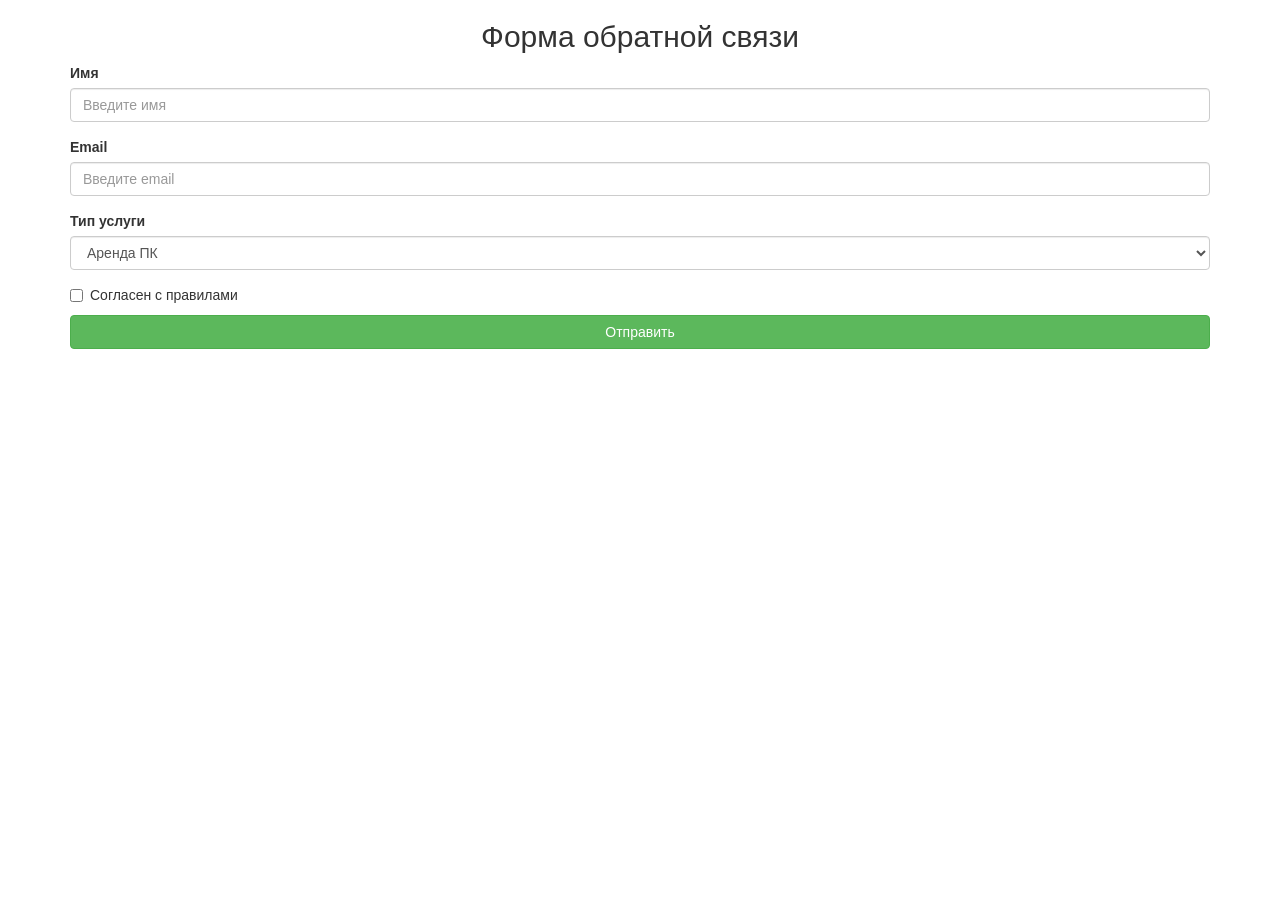
<file: 10/form.html>
<!DOCTYPE html>
<html lang="ru">
<head>
<meta charset="UTF-8">
<meta name="viewport" content="width=device-width, initial-scale=1.0">
<title>Обратная связь</title>

<link rel="stylesheet" href="css/bootstrap.min.css">

</head>

<body>

<div class="container">

<h2 class="text-center">Форма обратной связи</h2>

<form>

<div class="form-group">
<label>Имя</label>
<input type="text" class="form-control" placeholder="Введите имя">
</div>

<div class="form-group">
<label>Email</label>
<input type="email" class="form-control" placeholder="Введите email">
</div>

<div class="form-group">
<label>Тип услуги</label>
<select class="form-control">
<option>Аренда ПК</option>
<option>VIP зона</option>
<option>Турнир</option>
</select>
</div>

<div class="checkbox">
<label>
<input type="checkbox"> Согласен с правилами
</label>
</div>

<button type="submit" class="btn btn-success btn-block">
Отправить
</button>

</form>

</div>

<link rel="stylesheet" href="css/bootstrap.min.css">
<link rel="stylesheet" href="js/bootstrap.min.js">

</body>
</html>
</file>
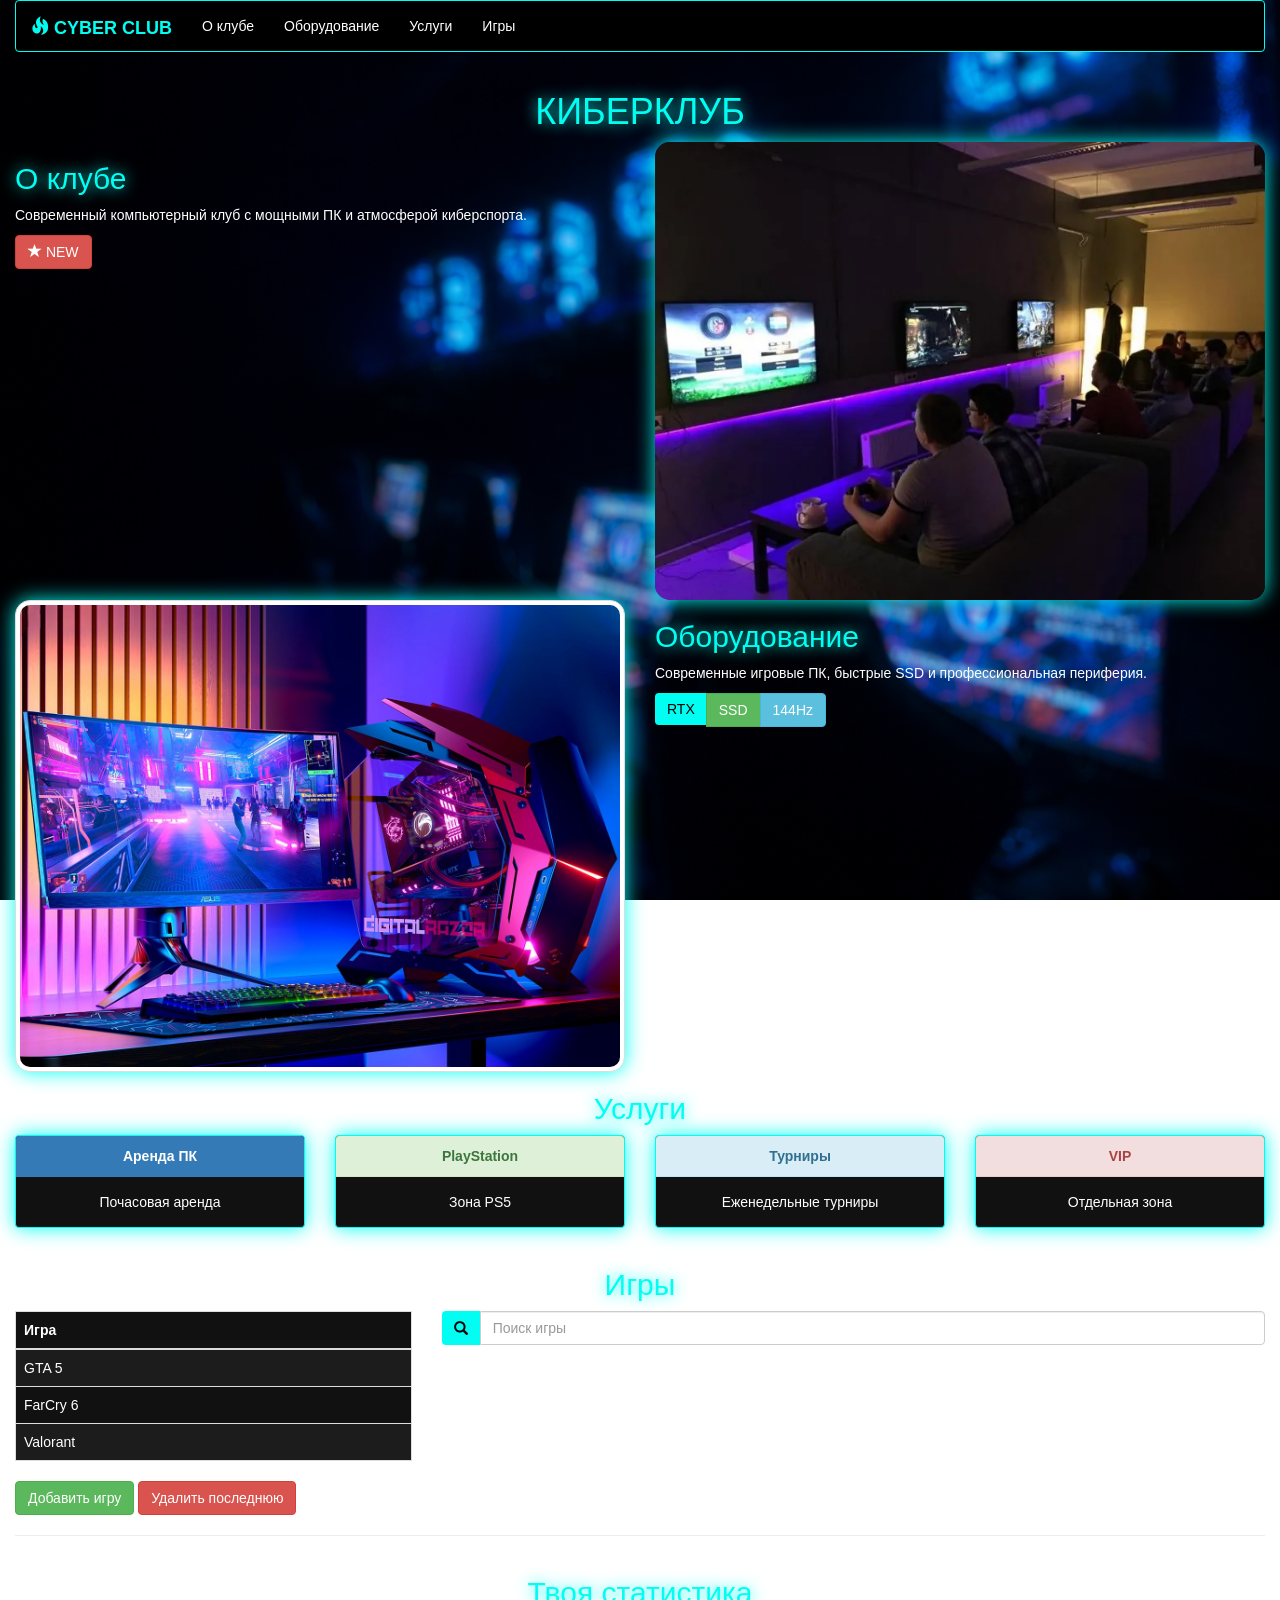
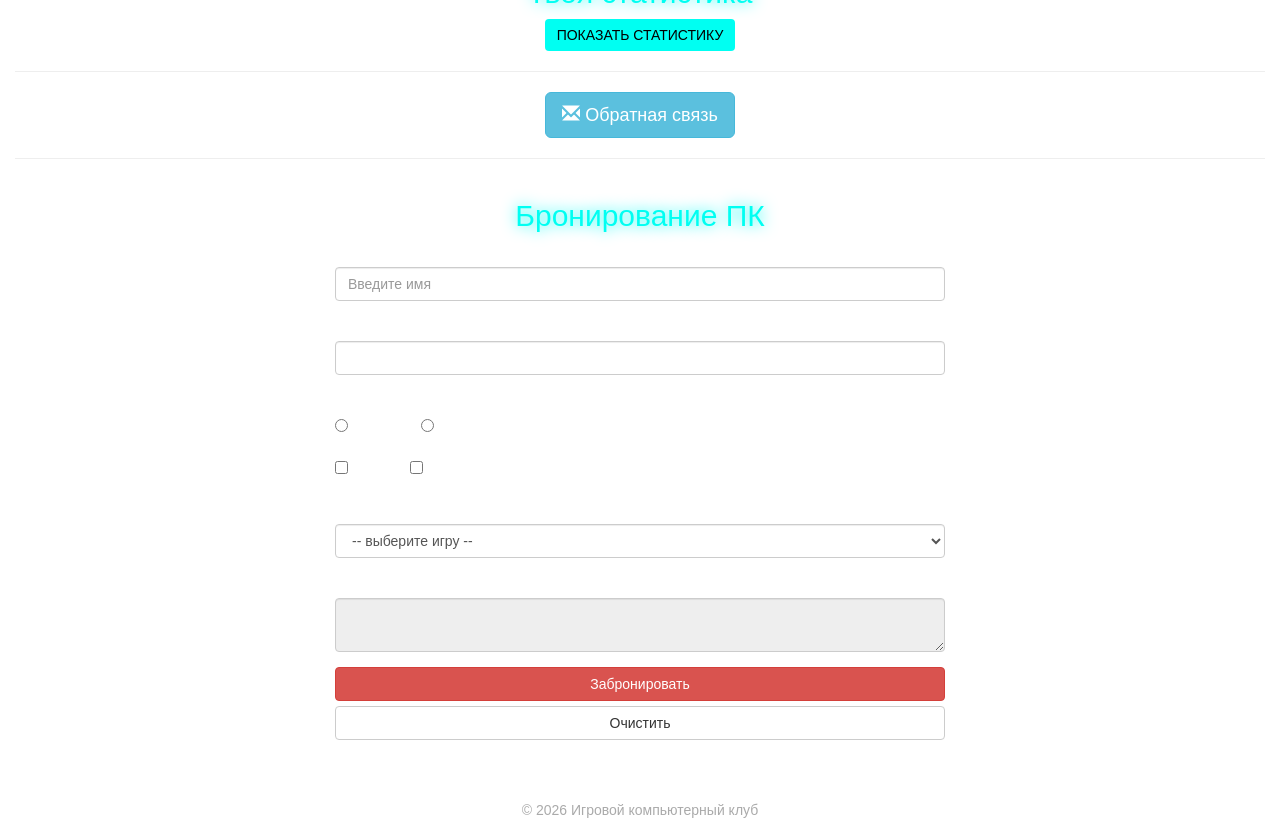
<file: 10/index10.html>
<!DOCTYPE html>
<html lang="ru">
<head>
<meta charset="UTF-8">
<title>Киберклуб</title>

<meta name="viewport" content="width=device-width, initial-scale=1.0">

<link rel="stylesheet" href="css/bootstrap.min.css">
<link rel="stylesheet" href="css/css4.css">
</head>

<body>

<div class="container-fluid">

    <!-- Навигация -->
    <nav class="navbar navbar-inverse">
        <div class="container-fluid">

            <div class="navbar-header">
                <a class="navbar-brand" href="#">
                    <span class="glyphicon glyphicon-fire"></span>
                    CYBER CLUB
                </a>
            </div>

            <ul class="nav navbar-nav">
                <li><a href="#about">О клубе</a></li>
                <li><a href="#equipment">Оборудование</a></li>
                <li><a href="#services">Услуги</a></li>
                <li><a href="#games">Игры</a></li>
            </ul>

        </div>
    </nav>

    <!-- О клубе -->
    <div class="row">
        <div class="col-xs-12 text-center">
            <h1>КИБЕРКЛУБ</h1>
        </div>
    </div>

    <div class="row" id="about">
        <div class="col-md-6 col-sm-12">
            <h2>О клубе</h2>
            <p>Современный компьютерный клуб с мощными ПК и атмосферой киберспорта.</p>

            <button class="btn btn-danger">
                <span class="glyphicon glyphicon-star"></span>
                NEW
            </button>
        </div>

        <div class="col-md-6 col-sm-12">
            <img src="images/club.webp" class="img-responsive img-rounded">
        </div>
    </div>

    <!-- Оборудование -->
    <div class="row" id="equipment">
        <div class="col-md-6">
            <img src="images/pc.jpg" class="img-responsive img-thumbnail">
        </div>

        <div class="col-md-6">
            <h2>Оборудование</h2>
            <p>Современные игровые ПК, быстрые SSD и профессиональная периферия.</p>

            <div class="btn-group">
                <button class="btn btn-primary">RTX</button>
                <button class="btn btn-success">SSD</button>
                <button class="btn btn-info">144Hz</button>
            </div>
        </div>
    </div>

    <!-- Услуги -->
    <div class="row text-center" id="services">
        <h2>Услуги</h2>

        <div class="col-md-3 col-sm-6">
            <div class="panel panel-primary">
                <div class="panel-heading">Аренда ПК</div>
                <div class="panel-body">Почасовая аренда</div>
            </div>
        </div>

        <div class="col-md-3 col-sm-6">
            <div class="panel panel-success">
                <div class="panel-heading">PlayStation</div>
                <div class="panel-body">Зона PS5</div>
            </div>
        </div>

        <div class="col-md-3 col-sm-6">
            <div class="panel panel-info">
                <div class="panel-heading">Турниры</div>
                <div class="panel-body">Еженедельные турниры</div>
            </div>
        </div>

        <div class="col-md-3 col-sm-6">
            <div class="panel panel-danger">
                <div class="panel-heading">VIP</div>
                <div class="panel-body">Отдельная зона</div>
            </div>
        </div>
    </div>

    <!-- Игры -->
    <div class="row" id="games">

    <div class="col-xs-12">
    <h2 class="text-center">Игры</h2>
    </div>

    <!-- ЛЕВАЯ ЧАСТЬ (таблица) -->
    <div class="col-sm-4">

    <table class="table table-striped table-bordered">
    <thead>
    <tr><th>Игра</th></tr>
    </thead>

    <tbody id="gamesBody">
    <tr><td>GTA 5</td></tr>
    <tr><td>FarCry 6</td></tr>
    <tr><td>Valorant</td></tr>
    </tbody>
    </table>

    <button id="addGameBtn" class="btn btn-success">
    Добавить игру
    </button>

    <button id="removeGameBtn" class="btn btn-danger">
    Удалить последнюю
    </button>

    </div>


    <!-- ПРАВАЯ ЧАСТЬ (поиск) -->
    <div class="col-sm-8">

    <div class="input-group">
    <span class="input-group-addon">
    <span class="glyphicon glyphicon-search"></span>
    </span>

    <input type="text" class="form-control" placeholder="Поиск игры">

    </div>

    </div>

    </div>

    <hr>
<div class="row" id="stats">

<div class="col-xs-12 text-center">
<h2>Твоя статистика</h2>

<p id="result"></p>
<!--<button class="btn btn-warning btn-lg" onclick="calculateStats()">-->
<!--Показать статистику-->
<!--</button>-->
<button id="statsBtn" class="btn btn-primary" onclick="calculateStats()">
    ПОКАЗАТЬ СТАТИСТИКУ
</button>

</div>

</div>

    <hr>

    <div class="row">
    <div class="col-xs-12 text-center">
        <a href="form.html" class="btn btn-info btn-lg">
            <span class="glyphicon glyphicon-envelope"></span>
            Обратная связь
        </a>
    </div>
</div>

    <hr>

<div class="row">
<div class="col-md-6 col-md-offset-3">

<h2 class="text-center">Бронирование ПК</h2>

<form name="bookingForm" id="bookingForm">

<!-- Имя -->
<div class="form-group">
<label>Имя</label>
<input type="text" name="username" class="form-control" placeholder="Введите имя">
</div>

<!-- Пароль -->
<div class="form-group">
<label>Пароль</label>
<input type="password" name="password" class="form-control">
</div>

<!-- Тип места -->
<div class="form-group">
<label>Тип места</label><br>

<label>
<input type="radio" name="seat" value="standard"> Стандарт
</label>

<label>
<input type="radio" name="seat" value="vip"> VIP
</label>

</div>

<!-- Доп услуги -->
<div class="form-group">

<label>
<input type="checkbox" name="snacks"> Закуски
</label>

<label>
<input type="checkbox" name="drink"> Напиток
</label>

</div>

<!-- Игра -->
<div class="form-group">

<label>Выберите игру</label>

<select name="game" class="form-control">

<option value="">-- выберите игру --</option>
<option value="gta">GTA 5</option>
<option value="valorant">Valorant</option>
<option value="farcry">FarCry 6</option>

</select>

</div>

<!-- Комментарий -->
<div class="form-group">
<label>Комментарий</label>

<textarea name="comment" class="form-control"></textarea>

</div>

<button type="submit" id="submitBtn" class="btn btn-danger btn-block">
Забронировать
</button>

<button type="reset" class="btn btn-default btn-block">
Очистить
</button>

</form>

</div>
</div>

    <footer class="text-center">
        © 2026 Игровой компьютерный клуб
    </footer>

</div>

<script src="https://ajax.googleapis.com/ajax/libs/jquery/1.11.3/jquery.min.js"></script>
<script src="js/bootstrap.min.js"></script>
<!--Скрипт выполнится после загрузки HTML.-->
<script src="js/script.js" defer></script>

</body>
</html>
</file>
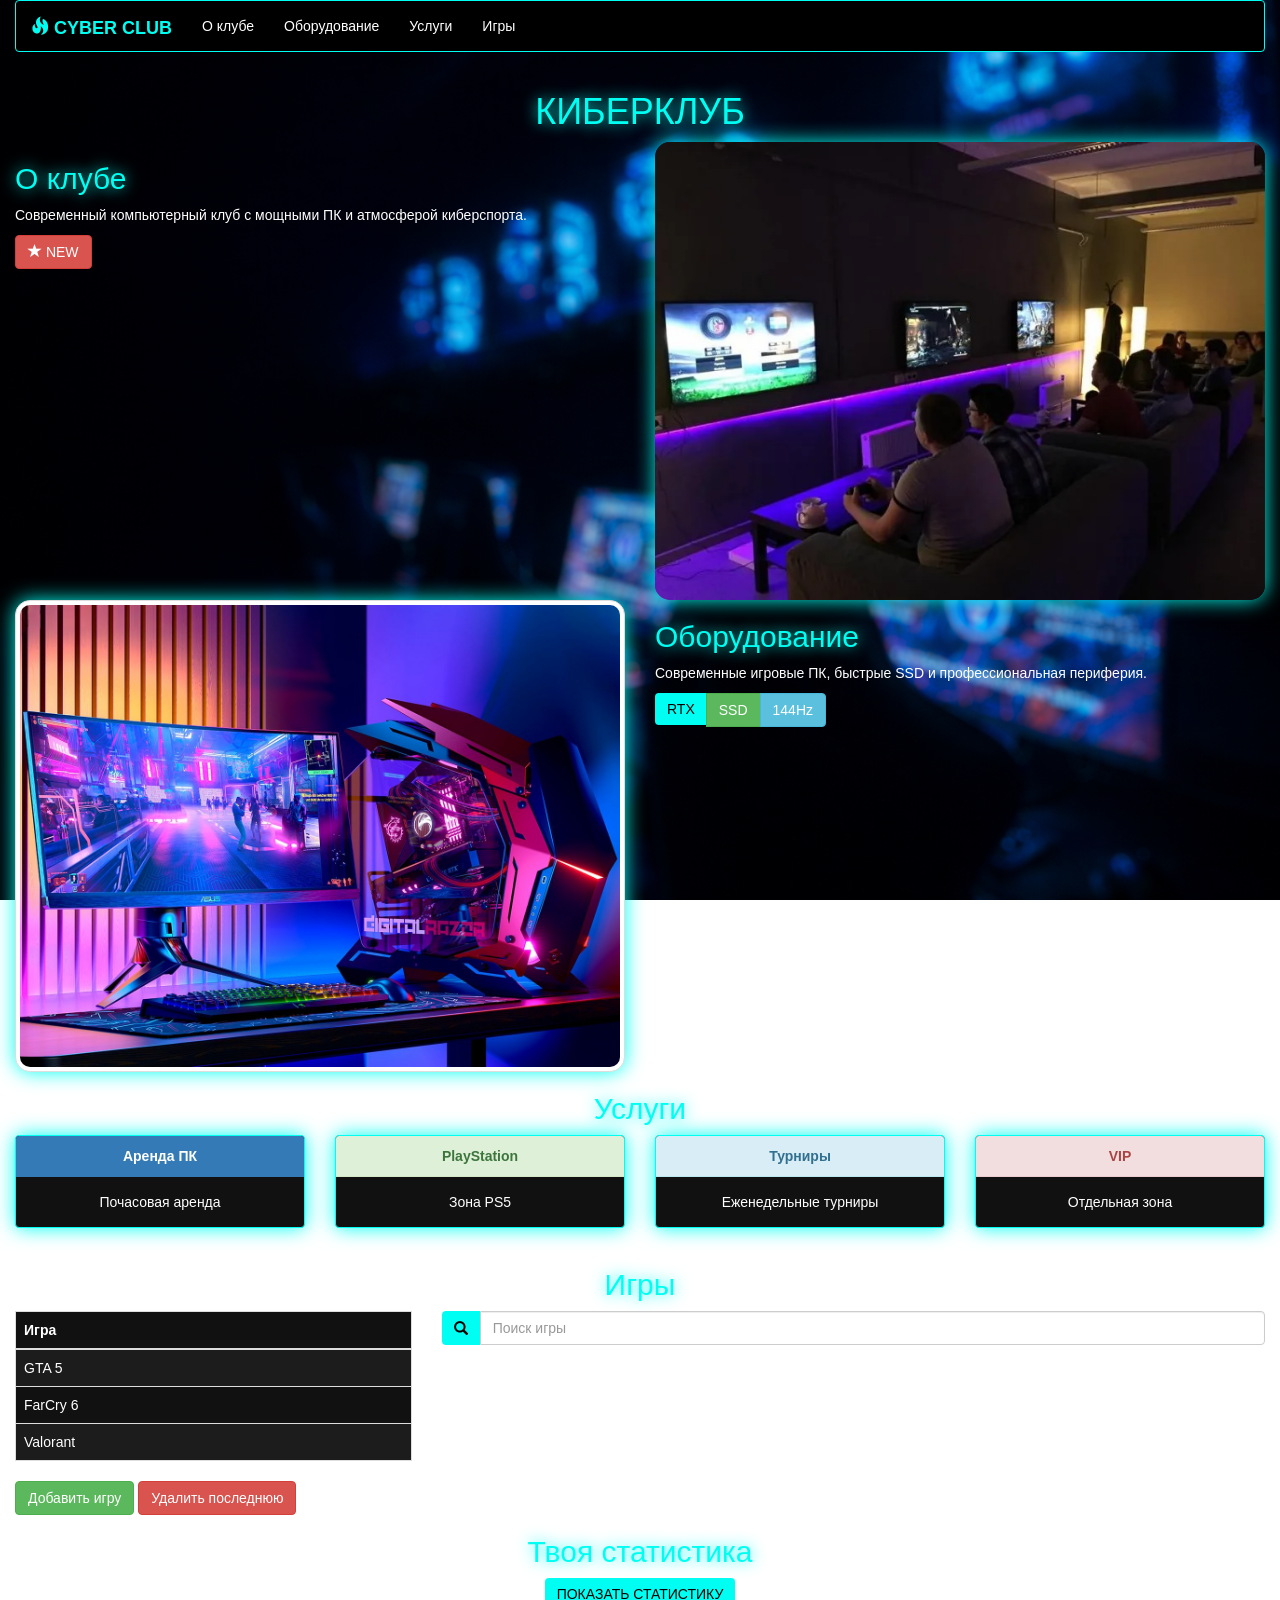
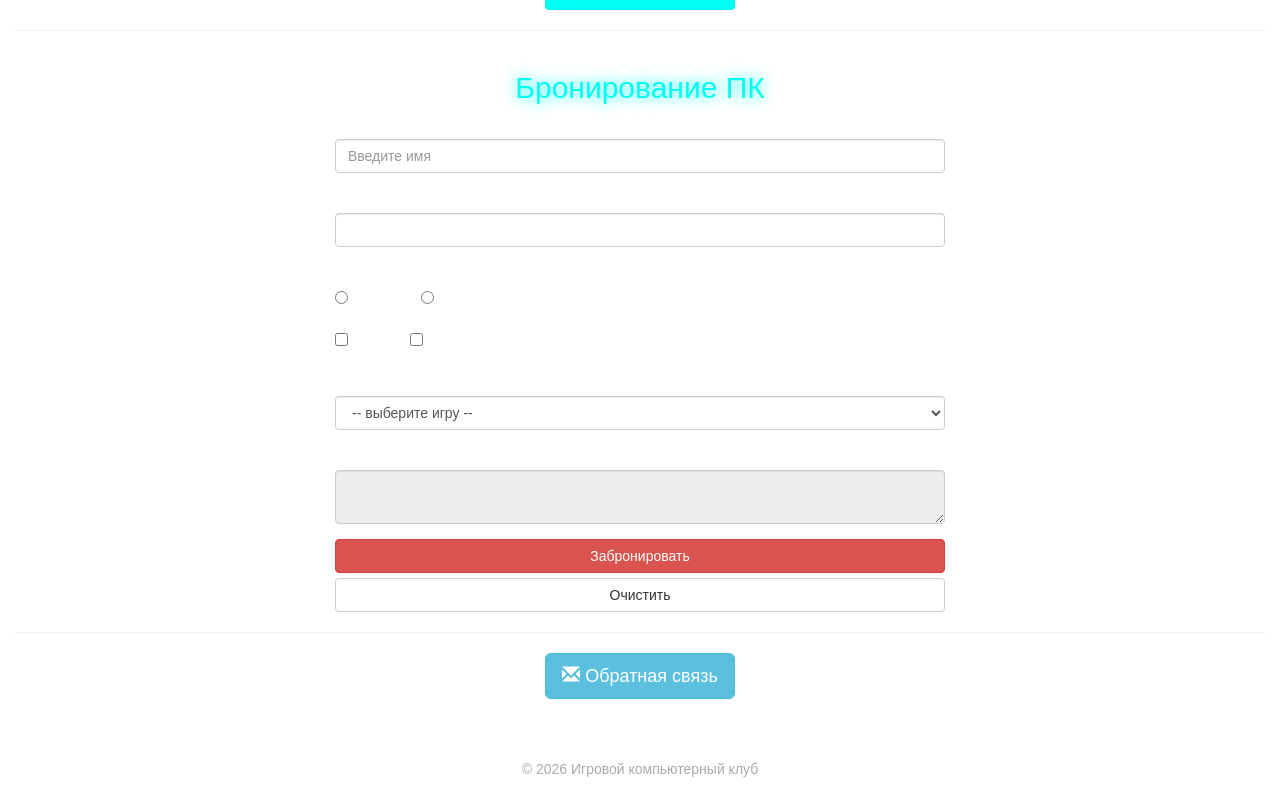
<file: 11/index11.html>
<!DOCTYPE html>
<html lang="ru">
<head>
<meta charset="UTF-8">
<title>Киберклуб</title>

<meta name="viewport" content="width=device-width, initial-scale=1.0">

<link rel="stylesheet" href="css/bootstrap.min.css">
<link rel="stylesheet" href="css/css4.css">
</head>

<body>

<div class="container-fluid">

    <!-- Навигация -->
    <nav class="navbar navbar-inverse">
        <div class="container-fluid">

            <div class="navbar-header">
                <a class="navbar-brand" href="#">
                    <span class="glyphicon glyphicon-fire"></span>
                    CYBER CLUB
                </a>
            </div>

            <ul class="nav navbar-nav">
                <li><a href="#about">О клубе</a></li>
                <li><a href="#equipment">Оборудование</a></li>
                <li><a href="#services">Услуги</a></li>
                <li><a href="#games">Игры</a></li>
            </ul>

        </div>
    </nav>

    <!-- О клубе -->
    <div class="row">
        <div class="col-xs-12 text-center">
            <h1>КИБЕРКЛУБ</h1>
        </div>
    </div>

    <div class="row" id="about">
        <div class="col-md-6 col-sm-12">
            <h2>О клубе</h2>
            <p>Современный компьютерный клуб с мощными ПК и атмосферой киберспорта.</p>

            <button class="btn btn-danger">
                <span class="glyphicon glyphicon-star"></span>
                NEW
            </button>
        </div>

        <div class="col-md-6 col-sm-12">
            <img src="images/club.webp" class="img-responsive img-rounded">
        </div>
    </div>

    <!-- Оборудование -->
    <div class="row" id="equipment">
        <div class="col-md-6">
            <img src="images/pc.jpg" class="img-responsive img-thumbnail">
        </div>

        <div class="col-md-6">
            <h2>Оборудование</h2>
            <p>Современные игровые ПК, быстрые SSD и профессиональная периферия.</p>

            <div class="btn-group">
                <button class="btn btn-primary">RTX</button>
                <button class="btn btn-success">SSD</button>
                <button class="btn btn-info">144Hz</button>
            </div>
        </div>
    </div>

    <!-- Услуги -->
    <div class="row text-center" id="services">
        <h2>Услуги</h2>

        <div class="col-md-3 col-sm-6">
            <div class="panel panel-primary">
                <div class="panel-heading">Аренда ПК</div>
                <div class="panel-body">Почасовая аренда</div>
            </div>
        </div>

        <div class="col-md-3 col-sm-6">
            <div class="panel panel-success">
                <div class="panel-heading">PlayStation</div>
                <div class="panel-body">Зона PS5</div>
            </div>
        </div>

        <div class="col-md-3 col-sm-6">
            <div class="panel panel-info">
                <div class="panel-heading">Турниры</div>
                <div class="panel-body">Еженедельные турниры</div>
            </div>
        </div>

        <div class="col-md-3 col-sm-6">
            <div class="panel panel-danger">
                <div class="panel-heading">VIP</div>
                <div class="panel-body">Отдельная зона</div>
            </div>
        </div>
    </div>

    <!-- Игры -->
    <div class="row" id="games">

    <div class="col-xs-12">
    <h2 class="text-center">Игры</h2>
    </div>

    <!-- ЛЕВАЯ ЧАСТЬ (таблица) -->
    <div class="col-sm-4">

    <table class="table table-striped table-bordered">
    <thead>
    <tr><th>Игра</th></tr>
    </thead>

    <tbody id="gamesBody">
    <tr><td>GTA 5</td></tr>
    <tr><td>FarCry 6</td></tr>
    <tr><td>Valorant</td></tr>
    </tbody>
    </table>

    <button id="addGameBtn" class="btn btn-success">
    Добавить игру
    </button>

    <button id="removeGameBtn" class="btn btn-danger">
    Удалить последнюю
    </button>

    </div>


    <!-- ПРАВАЯ ЧАСТЬ (поиск) -->
    <div class="col-sm-8">

    <div class="input-group">
    <span class="input-group-addon">
    <span class="glyphicon glyphicon-search"></span>
    </span>

    <input type="text" class="form-control" placeholder="Поиск игры">

    </div>

    </div>

    </div>

<div class="row" id="stats">

<div class="col-xs-12 text-center">
<h2>Твоя статистика</h2>


<p></p>
<!--<button class="btn btn-warning btn-lg" onclick="calculateStats()">-->
<!--Показать статистику-->
<!--</button>-->
<button id="statsBtn" class="btn btn-primary" onclick="calculateStats()">
    ПОКАЗАТЬ СТАТИСТИКУ
</button>

</div>

</div>

    <hr>

<div class="row">
<div class="col-md-6 col-md-offset-3">

<h2 class="text-center">Бронирование ПК</h2>

<form name="bookingForm" id="bookingForm">

<!-- Имя -->
<div class="form-group">
<label>Имя</label>
<input type="text" name="username" class="form-control" placeholder="Введите имя">
</div>

<!-- Пароль -->
<div class="form-group">
<label>Пароль</label>
<input type="password" name="password" class="form-control">
</div>

<!-- Тип места -->
<div class="form-group">
<label>Тип места</label><br>

<label>
<input type="radio" name="seat" value="standard"> Стандарт
</label>

<label>
<input type="radio" name="seat" value="vip"> VIP
</label>

</div>

<!-- Доп услуги -->
<div class="form-group">

<label>
<input type="checkbox" name="snacks"> Закуски
</label>

<label>
<input type="checkbox" name="drink"> Напиток
</label>

</div>

<!-- Игра -->
<div class="form-group">

<label>Выберите игру</label>

<select name="game" class="form-control">

<option value="">-- выберите игру --</option>
<option value="gta">GTA 5</option>
<option value="valorant">Valorant</option>
<option value="farcry">FarCry 6</option>

</select>

</div>

<!-- Комментарий -->
<div class="form-group">
<label>Комментарий</label>

<textarea name="comment" class="form-control"></textarea>

</div>

<button type="submit" id="submitBtn" class="btn btn-danger btn-block">
Забронировать
</button>

<button type="reset" class="btn btn-default btn-block">
Очистить
</button>

</form>

</div>
</div>

        <hr>

    <div class="row">
    <div class="col-xs-12 text-center">
        <a href="form.html" class="btn btn-info btn-lg">
            <span class="glyphicon glyphicon-envelope"></span>
            Обратная связь
        </a>
    </div>
</div>



    <footer class="text-center">
        © 2026 Игровой компьютерный клуб
    </footer>

</div>

<script src="https://ajax.googleapis.com/ajax/libs/jquery/1.11.3/jquery.min.js"></script>
<script src="js/bootstrap.min.js"></script>
<!--Скрипт выполнится после загрузки HTML.-->
<script src="js/script.js" defer></script>

</body>
</html>
</file>
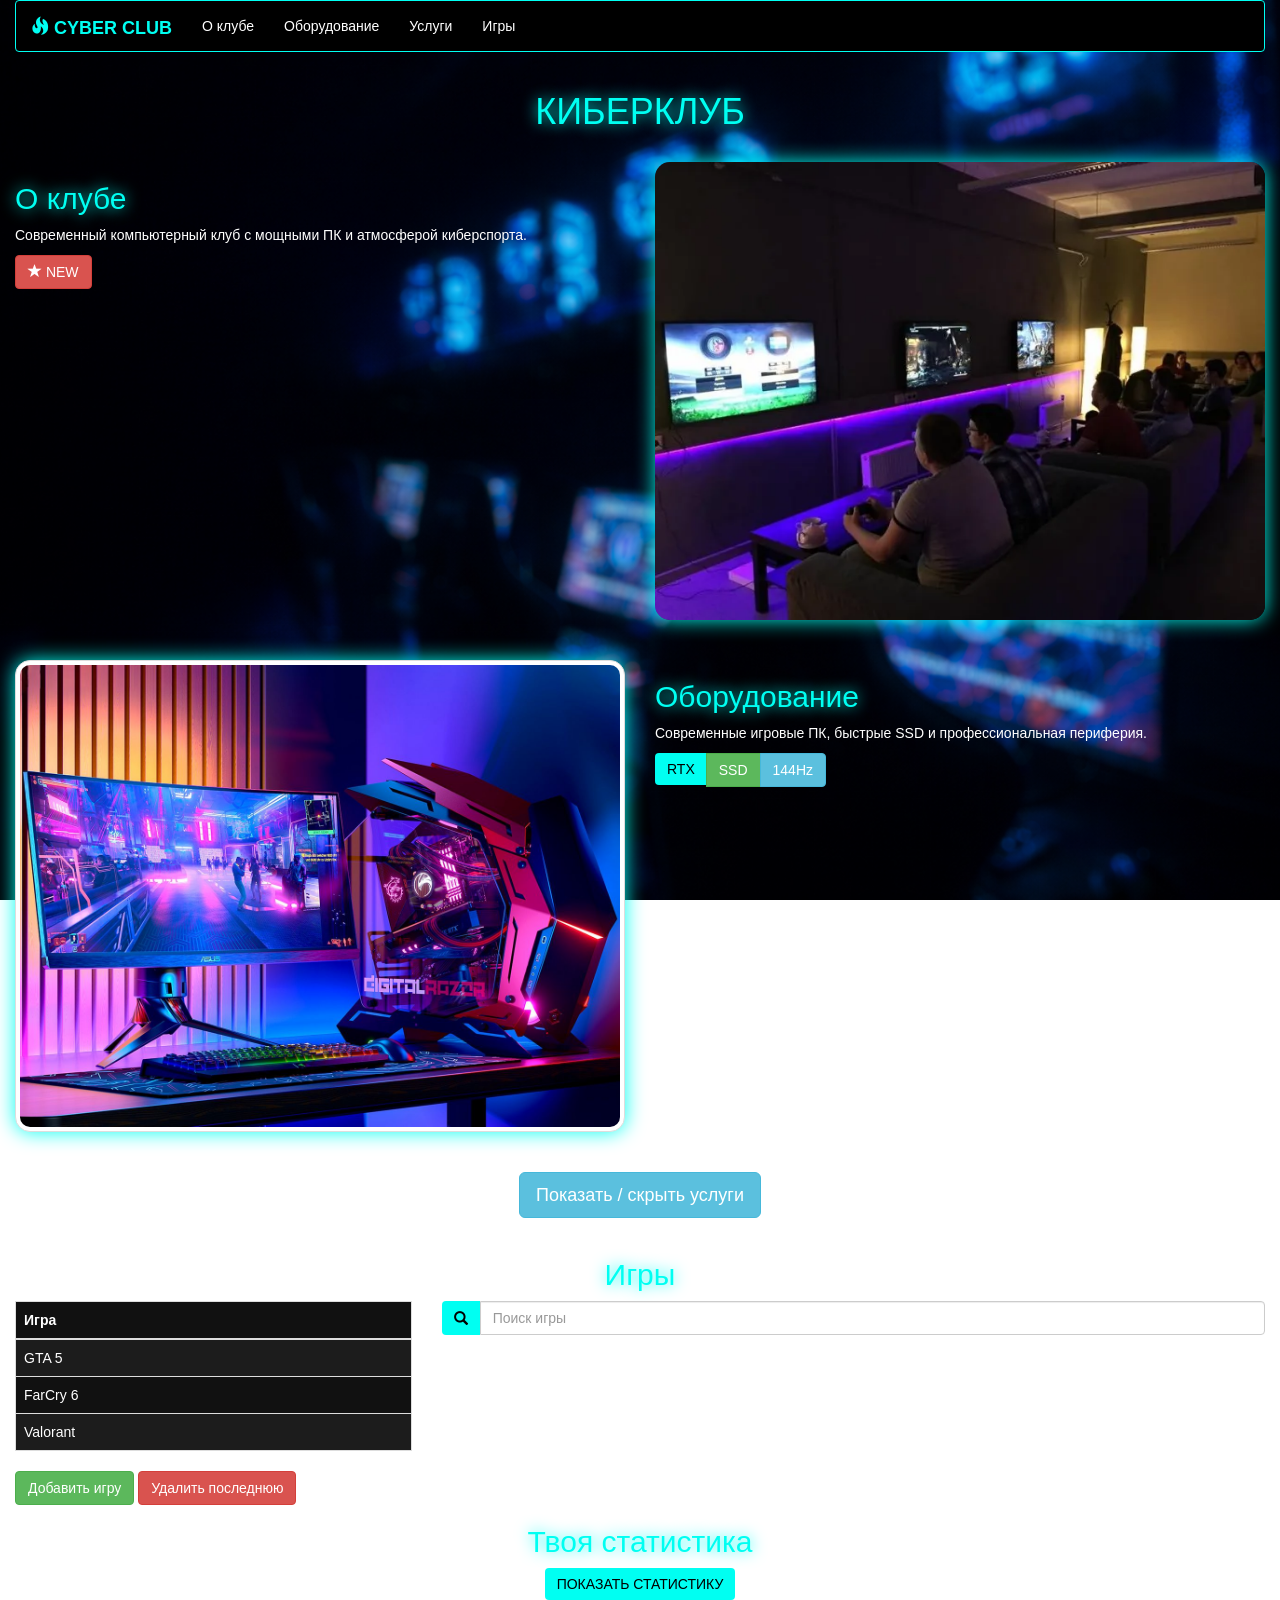
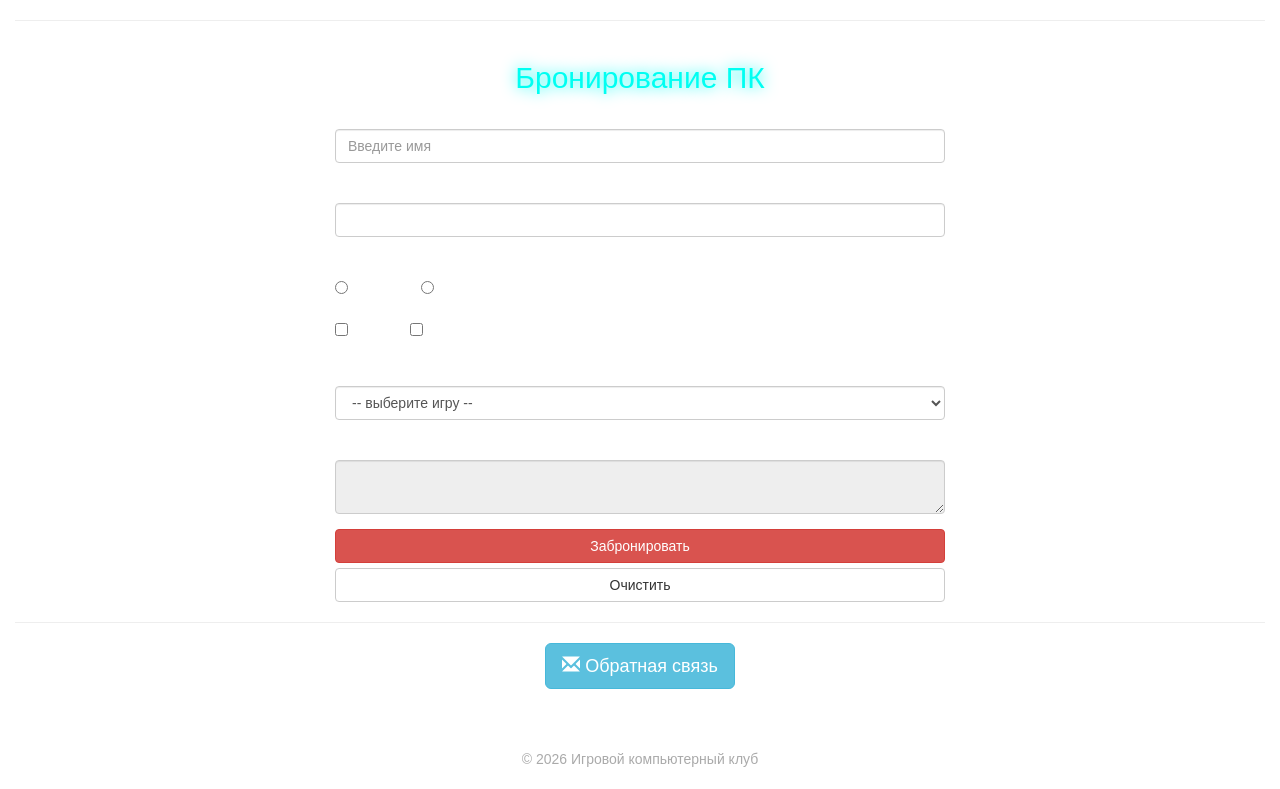
<file: 12/index12.html>
<!DOCTYPE html>
<html lang="ru">
<head>
<meta charset="UTF-8">

<title>Киберклуб</title>

<meta name="viewport" content="width=device-width, initial-scale=1.0">

<link rel="stylesheet" href="css/bootstrap.min.css">
<link rel="stylesheet" href="css/css4.css">
</head>

<body>

<div class="container-fluid">

    <!-- Навигация -->
    <nav class="navbar navbar-inverse">
        <div class="container-fluid">

            <div class="navbar-header">
                <a class="navbar-brand" href="#">
                    <span class="glyphicon glyphicon-fire"></span>
                    CYBER CLUB
                </a>
            </div>

            <ul class="nav navbar-nav">
                <li><a href="#about">О клубе</a></li>
                <li><a href="#equipment">Оборудование</a></li>
                <li><a href="#services">Услуги</a></li>
                <li><a href="#games">Игры</a></li>
            </ul>

        </div>
    </nav>

    <!-- О клубе -->
    <div class="row">
        <div class="col-xs-12 text-center">
            <h1>КИБЕРКЛУБ</h1>
            <br>
        </div>
    </div>

    <div class="row" id="about">
        <div class="col-md-6 col-sm-12">
            <h2>О клубе</h2>
            <p>Современный компьютерный клуб с мощными ПК и атмосферой киберспорта.</p>

            <button class="btn btn-danger">
                <span class="glyphicon glyphicon-star"></span>
                NEW
            </button>
        </div>

        <div class="col-md-6 col-sm-12">
            <img src="images/club.webp" class="img-responsive img-rounded">
        </div>
    </div>

    <br>
    <br>
    <!-- Оборудование -->
    <div class="row" id="equipment">
        <div class="col-md-6">
            <img src="images/pc.jpg" class="img-responsive img-thumbnail">
        </div>

        <div class="col-md-6">
            <h2>Оборудование</h2>
            <p>Современные игровые ПК, быстрые SSD и профессиональная периферия.</p>

            <div class="btn-group">
                <button class="btn btn-primary">RTX</button>
                <button class="btn btn-success">SSD</button>
                <button class="btn btn-info">144Hz</button>
            </div>
        </div>
    </div>

    <br>
    <br>
    <div class="row text-center">

    <div class="col-xs-12">

    <button id="servicesBtn" class="btn btn-info btn-lg">
    Показать / скрыть услуги
    </button>

    </div>

    </div>
    <br>
    <!-- Услуги -->
    <div class="row text-center" id="services">
        <h2>Услуги</h2>

        <div class="col-md-3 col-sm-6">
            <div class="panel panel-primary">
                <div class="panel-heading">Аренда ПК</div>
                <div class="panel-body">Почасовая аренда</div>
            </div>
        </div>

        <div class="col-md-3 col-sm-6">
            <div class="panel panel-success">
                <div class="panel-heading">PlayStation</div>
                <div class="panel-body">Зона PS5</div>
            </div>
        </div>

        <div class="col-md-3 col-sm-6">
            <div class="panel panel-info">
                <div class="panel-heading">Турниры</div>
                <div class="panel-body">Еженедельные турниры</div>
            </div>
        </div>

        <div class="col-md-3 col-sm-6">
            <div class="panel panel-danger">
                <div class="panel-heading">VIP</div>
                <div class="panel-body">Отдельная зона</div>
            </div>
        </div>
    </div>

    <!-- Игры -->
    <div class="row" id="games">

    <div class="col-xs-12">
    <h2 class="text-center">Игры</h2>
    </div>

    <!-- ЛЕВАЯ ЧАСТЬ (таблица) -->
    <div class="col-sm-4">

    <table class="table table-striped table-bordered">
    <thead>
    <tr><th>Игра</th></tr>
    </thead>

    <tbody id="gamesBody">
    <tr><td>GTA 5</td></tr>
    <tr><td>FarCry 6</td></tr>
    <tr><td>Valorant</td></tr>
    </tbody>
    </table>

    <button id="addGameBtn" class="btn btn-success">
    Добавить игру
    </button>

    <button id="removeGameBtn" class="btn btn-danger">
    Удалить последнюю
    </button>

    </div>


    <!-- ПРАВАЯ ЧАСТЬ (поиск) -->
    <div class="col-sm-8">

    <div class="input-group">
    <span class="input-group-addon">
    <span class="glyphicon glyphicon-search"></span>
    </span>

    <input type="text" class="form-control" placeholder="Поиск игры">

    </div>

    </div>

    </div>

<div class="row" id="stats">

<div class="col-xs-12 text-center">
<h2>Твоя статистика</h2>


<p></p>
<!--<button class="btn btn-warning btn-lg" onclick="calculateStats()">-->
<!--Показать статистику-->
<!--</button>-->
<button id="statsBtn" class="btn btn-primary" onclick="calculateStats()">
    ПОКАЗАТЬ СТАТИСТИКУ
</button>

</div>

</div>

    <hr>

<div class="row">
<div class="col-md-6 col-md-offset-3">

<h2 class="text-center">Бронирование ПК</h2>

<form name="bookingForm" id="bookingForm">

<!-- Имя -->
<div class="form-group">
<label>Имя</label>
<input type="text" name="username" class="form-control" placeholder="Введите имя">
</div>

<!-- Пароль -->
<div class="form-group">
<label>Пароль</label>
<input type="password" name="password" class="form-control">
</div>

<!-- Тип места -->
<div class="form-group">
<label>Тип места</label><br>

<label>
<input type="radio" name="seat" value="standard"> Стандарт
</label>

<label>
<input type="radio" name="seat" value="vip"> VIP
</label>

</div>

<!-- Доп услуги -->
<div class="form-group">

<label>
<input type="checkbox" name="snacks"> Закуски
</label>

<label>
<input type="checkbox" name="drink"> Напиток
</label>

</div>

<!-- Игра -->
<div class="form-group">

<label>Выберите игру</label>

<select name="game" class="form-control">

<option value="">-- выберите игру --</option>
<option value="gta">GTA 5</option>
<option value="valorant">Valorant</option>
<option value="farcry">FarCry 6</option>

</select>

</div>

<!-- Комментарий -->
<div class="form-group">
<label>Комментарий</label>

<textarea name="comment" class="form-control"></textarea>

</div>

<button type="submit" id="submitBtn" class="btn btn-danger btn-block">
Забронировать
</button>

<button type="reset" class="btn btn-default btn-block">
Очистить
</button>

</form>

</div>
</div>

        <hr>

    <div class="row">
    <div class="col-xs-12 text-center">
        <a href="form.html" class="btn btn-info btn-lg">
            <span class="glyphicon glyphicon-envelope"></span>
            Обратная связь
        </a>
    </div>
</div>



    <footer class="text-center">
        © 2026 Игровой компьютерный клуб
    </footer>

</div>

<script src="https://ajax.googleapis.com/ajax/libs/jquery/1.11.3/jquery.min.js"></script>
<script src="js/bootstrap.min.js"></script>
<!--Скрипт выполнится после загрузки HTML.-->
<script src="js/script.js" defer></script>

</body>
</html>
</file>
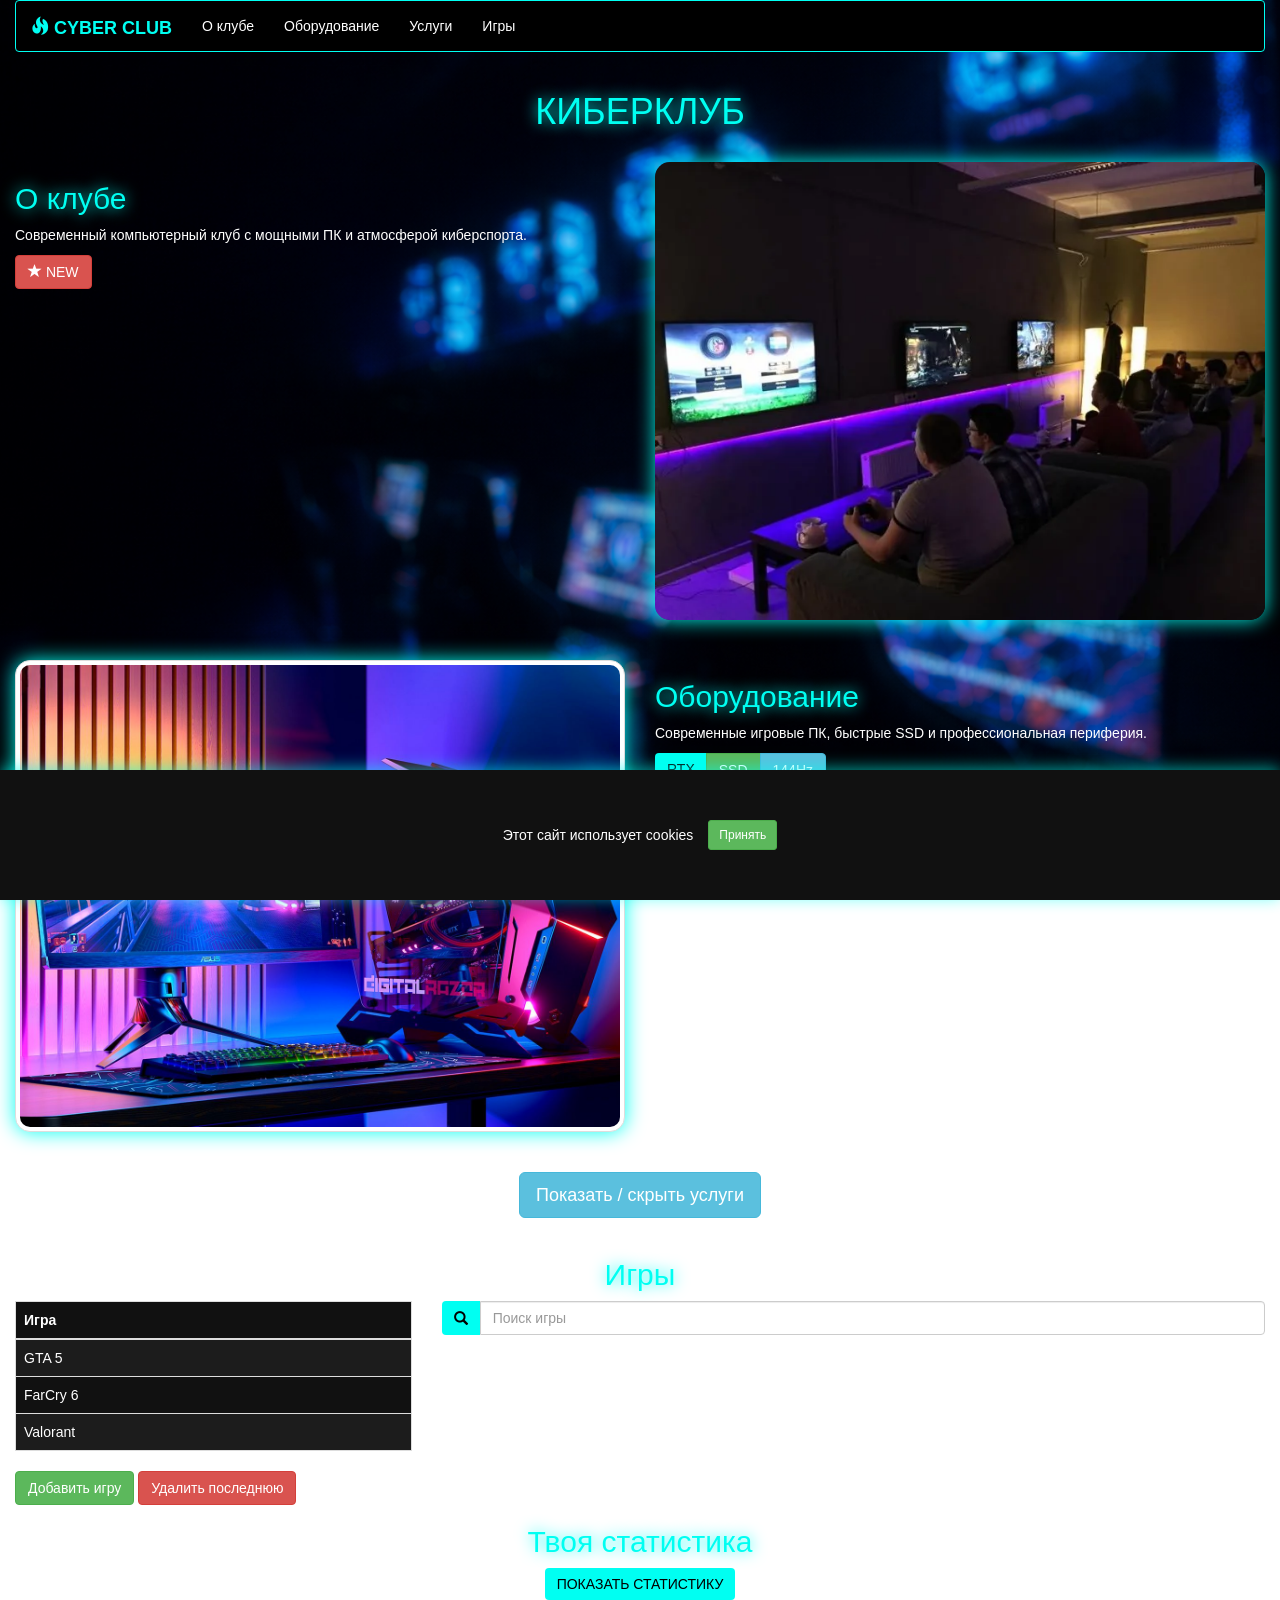
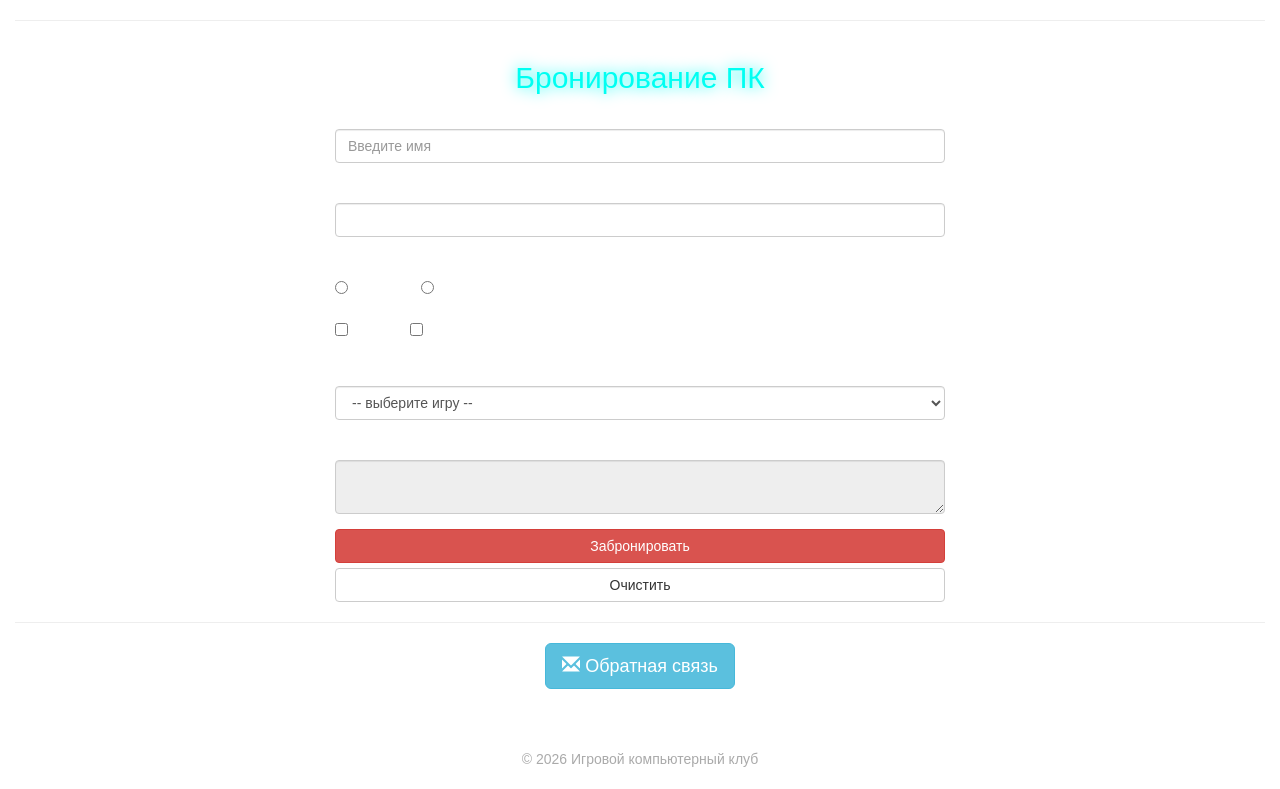
<file: 13 + 14/index13.html>
<!DOCTYPE html>
<html lang="ru">
<head>
<meta charset="UTF-8">

<title>Киберклуб</title>

<meta name="viewport" content="width=device-width, initial-scale=1.0">

<link rel="stylesheet" href="css/bootstrap.min.css">
<link rel="stylesheet" href="css/css4.css">
</head>

<div id="cookieBanner">

<span>Этот сайт использует cookies</span>

<button id="acceptCookies" class="btn btn-success btn-sm">
Принять
</button>

</div>

<body>

<div class="container-fluid">

    <!-- Навигация -->
    <nav class="navbar navbar-inverse">
        <div class="container-fluid">

            <div class="navbar-header">
                <a class="navbar-brand" href="#">
                    <span class="glyphicon glyphicon-fire"></span>
                    CYBER CLUB
                </a>
            </div>

            <ul class="nav navbar-nav">
                <li><a href="#about">О клубе</a></li>
                <li><a href="#equipment">Оборудование</a></li>
                <li><a href="#services">Услуги</a></li>
                <li><a href="#games">Игры</a></li>
            </ul>

        </div>
    </nav>

    <!-- О клубе -->
    <div class="row">
        <div class="col-xs-12 text-center">
            <h1>КИБЕРКЛУБ</h1>
            <br>
        </div>
    </div>

    <div class="row" id="about">
        <div class="col-md-6 col-sm-12">
            <h2>О клубе</h2>
            <p>Современный компьютерный клуб с мощными ПК и атмосферой киберспорта.</p>

            <button class="btn btn-danger">
                <span class="glyphicon glyphicon-star"></span>
                NEW
            </button>
        </div>

        <div class="col-md-6 col-sm-12">
            <img src="images/club.webp" class="img-responsive img-rounded">
        </div>
    </div>

    <br>
    <br>
    <!-- Оборудование -->
    <div class="row" id="equipment">
        <div class="col-md-6">
            <img src="images/pc.jpg" class="img-responsive img-thumbnail">
        </div>

        <div class="col-md-6">
            <h2>Оборудование</h2>
            <p>Современные игровые ПК, быстрые SSD и профессиональная периферия.</p>

            <div class="btn-group">
                <button class="btn btn-primary">RTX</button>
                <button class="btn btn-success">SSD</button>
                <button class="btn btn-info">144Hz</button>
            </div>
        </div>
    </div>

    <br>
    <br>
    <div class="row text-center">

    <div class="col-xs-12">

    <button id="servicesBtn" class="btn btn-info btn-lg">
    Показать / скрыть услуги
    </button>

    </div>

    </div>
    <br>
    <!-- Услуги -->
    <div class="row text-center" id="services">
        <h2>Услуги</h2>

        <div class="col-md-3 col-sm-6">
            <div class="panel panel-primary">
                <div class="panel-heading">Аренда ПК</div>
                <div class="panel-body">Почасовая аренда</div>
            </div>
        </div>

        <div class="col-md-3 col-sm-6">
            <div class="panel panel-success">
                <div class="panel-heading">PlayStation</div>
                <div class="panel-body">Зона PS5</div>
            </div>
        </div>

        <div class="col-md-3 col-sm-6">
            <div class="panel panel-info">
                <div class="panel-heading">Турниры</div>
                <div class="panel-body">Еженедельные турниры</div>
            </div>
        </div>

        <div class="col-md-3 col-sm-6">
            <div class="panel panel-danger">
                <div class="panel-heading">VIP</div>
                <div class="panel-body">Отдельная зона</div>
            </div>
        </div>
    </div>

    <!-- Игры -->
    <div class="row" id="games">

    <div class="col-xs-12">
    <h2 class="text-center">Игры</h2>
    </div>

    <!-- ЛЕВАЯ ЧАСТЬ (таблица) -->
    <div class="col-sm-4">

    <table class="table table-striped table-bordered">
    <thead>
    <tr><th>Игра</th></tr>
    </thead>

    <tbody id="gamesBody">
    <tr><td>GTA 5</td></tr>
    <tr><td>FarCry 6</td></tr>
    <tr><td>Valorant</td></tr>
    </tbody>
    </table>

    <button id="addGameBtn" class="btn btn-success">
    Добавить игру
    </button>

    <button id="removeGameBtn" class="btn btn-danger">
    Удалить последнюю
    </button>

    </div>


    <!-- ПРАВАЯ ЧАСТЬ (поиск) -->
    <div class="col-sm-8">

    <div class="input-group">
    <span class="input-group-addon">
    <span class="glyphicon glyphicon-search"></span>
    </span>

    <input type="text" class="form-control" placeholder="Поиск игры">

    </div>

    </div>

    </div>

<div class="row" id="stats">

<div class="col-xs-12 text-center">
<h2>Твоя статистика</h2>


<p></p>
<!--<button class="btn btn-warning btn-lg" onclick="calculateStats()">-->
<!--Показать статистику-->
<!--</button>-->
<button id="statsBtn" class="btn btn-primary" onclick="calculateStats()">
    ПОКАЗАТЬ СТАТИСТИКУ
</button>

</div>

</div>

    <hr>

<div class="row">
<div class="col-md-6 col-md-offset-3">

<h2 class="text-center">Бронирование ПК</h2>

<form name="bookingForm" id="bookingForm">

<!-- Имя -->
<div class="form-group">
<label>Имя</label>
<input type="text" name="username" class="form-control" placeholder="Введите имя">
</div>

<!-- Пароль -->
<div class="form-group">
<label>Пароль</label>
<input type="password" name="password" class="form-control">
</div>

<!-- Тип места -->
<div class="form-group">
<label>Тип места</label><br>

<label>
<input type="radio" name="seat" value="standard"> Стандарт
</label>

<label>
<input type="radio" name="seat" value="vip"> VIP
</label>

</div>

<!-- Доп услуги -->
<div class="form-group">

<label>
<input type="checkbox" name="snacks"> Закуски
</label>

<label>
<input type="checkbox" name="drink"> Напиток
</label>

</div>

<!-- Игра -->
<div class="form-group">

<label>Выберите игру</label>

<select name="game" class="form-control">

<option value="">-- выберите игру --</option>
<option value="gta">GTA 5</option>
<option value="valorant">Valorant</option>
<option value="farcry">FarCry 6</option>

</select>

</div>

<!-- Комментарий -->
<div class="form-group">
<label>Комментарий</label>

<textarea name="comment" class="form-control"></textarea>

</div>

<button type="submit" id="submitBtn" class="btn btn-danger btn-block">
Забронировать
</button>

<button type="reset" class="btn btn-default btn-block">
Очистить
</button>

</form>

</div>
</div>

        <hr>

    <div class="row">
    <div class="col-xs-12 text-center">
        <a href="form.html" class="btn btn-info btn-lg">
            <span class="glyphicon glyphicon-envelope"></span>
            Обратная связь
        </a>
    </div>
</div>



    <footer class="text-center">
        © 2026 Игровой компьютерный клуб
    </footer>

</div>

<script src="https://ajax.googleapis.com/ajax/libs/jquery/1.11.3/jquery.min.js"></script>
<script src="js/bootstrap.min.js"></script>
<!--Скрипт выполнится после загрузки HTML.-->
<script src="js/script.js" defer></script>

</body>
</html>
</file>
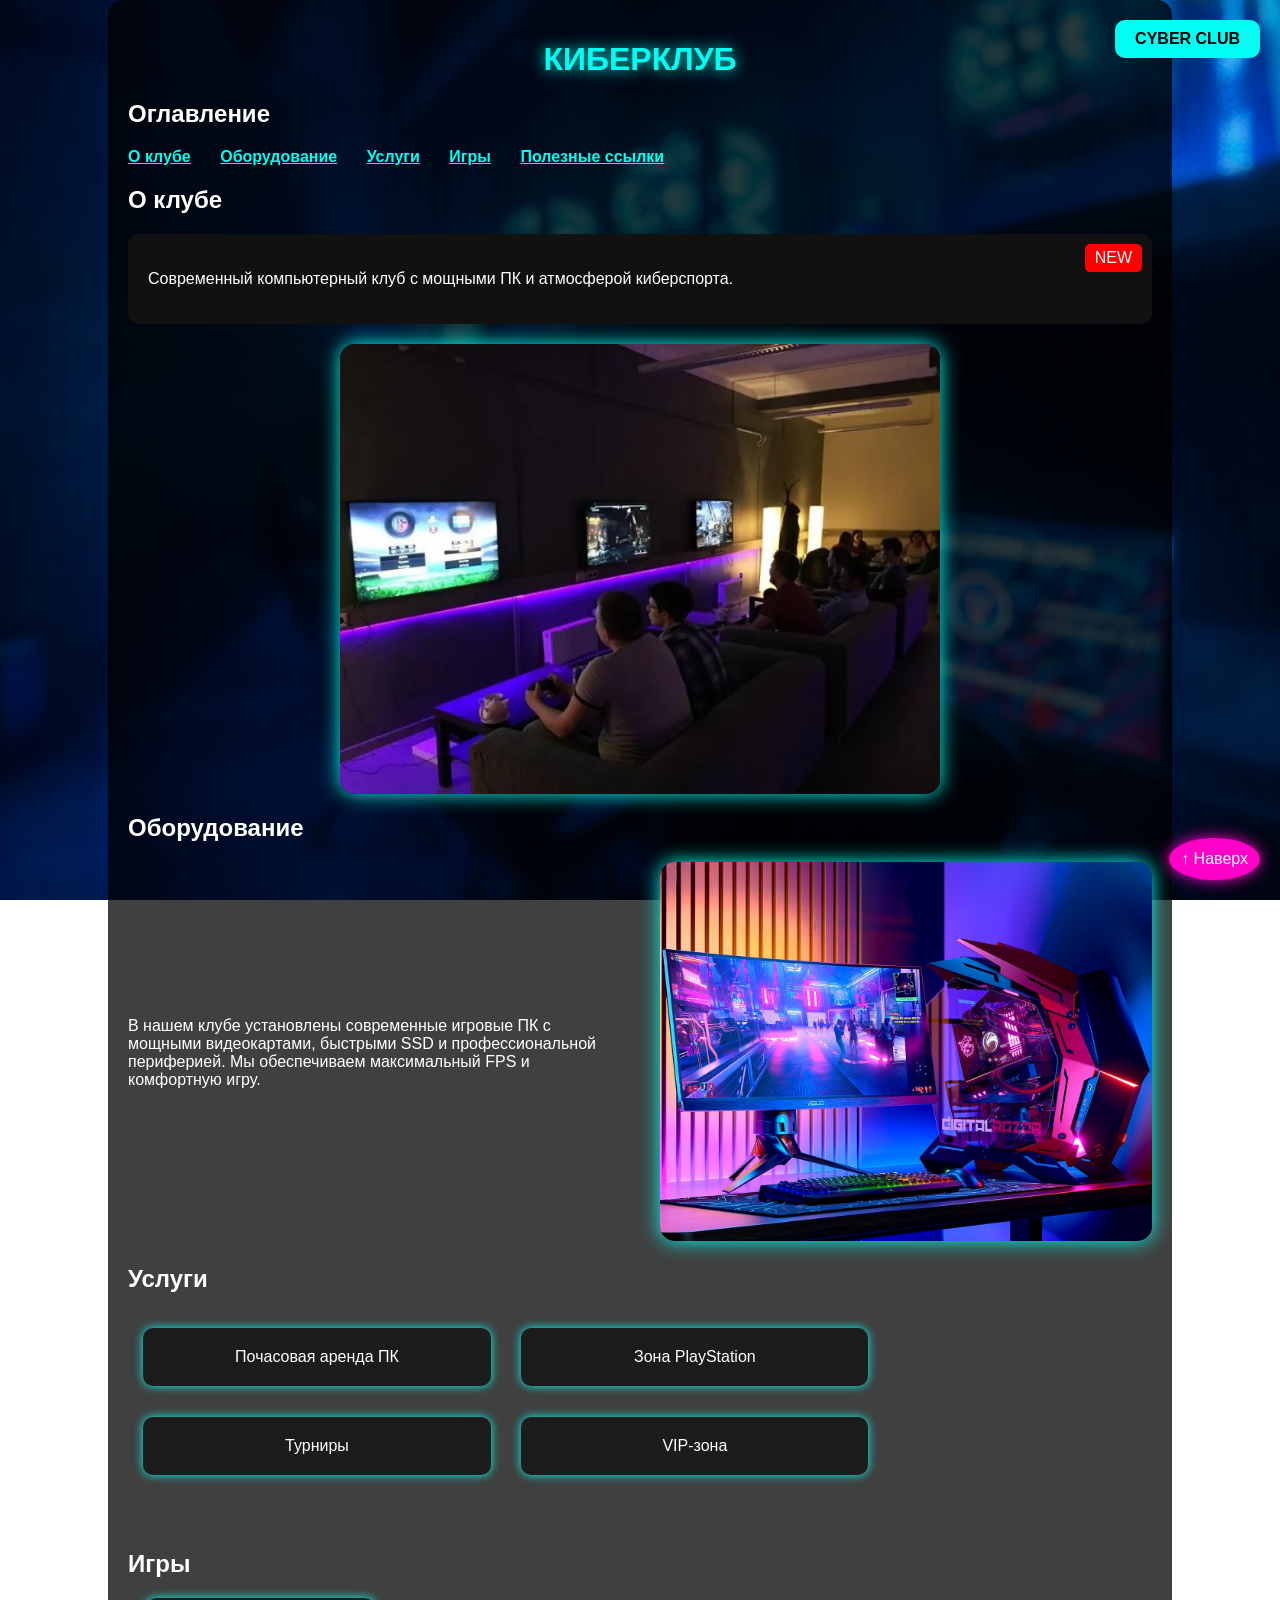
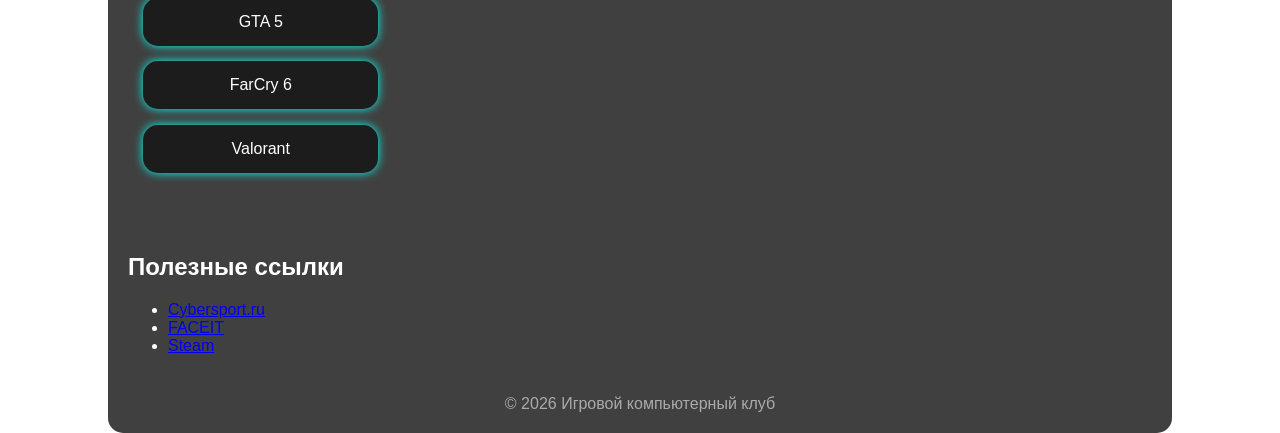
<file: 3/index3.html>
<!DOCTYPE html>
<html lang="ru">
<head>
    <meta charset="UTF-8">
    <title>Киберклуб</title>
    <link rel="stylesheet" href="css3.css">
</head>

<body>

<div class="logo">CYBER CLUB</div>

<div class="container">

    <h1 id="top">КИБЕРКЛУБ</h1>

    <!-- Оглавление -->
    <h2>Оглавление</h2>
    <ul class="menu">
        <li><a href="#about">О клубе</a></li>
        <li><a href="#equipment">Оборудование</a></li>
        <li><a href="#services">Услуги</a></li>
        <li><a href="#games">Игры</a></li>
        <li><a href="#links">Полезные ссылки</a></li>
    </ul>

    <h2></h2>

    <h2 id="about">О клубе</h2>

    <div class="about-box">
        <p>
            Современный компьютерный клуб с мощными ПК
            и атмосферой киберспорта.
        </p>
        <span class="badge">NEW</span>
    </div>

    <img class="main-img" src="images/club.webp" alt="Игровой клуб">

<h2 id="equipment">Оборудование</h2>

<div class="equipment-box">
    <div class="equipment-text">
        <p>
            В нашем клубе установлены современные игровые ПК
            с мощными видеокартами, быстрыми SSD и профессиональной периферией.
            Мы обеспечиваем максимальный FPS и комфортную игру.
        </p>
    </div>

    <div class="equipment-image">
        <img src="images/pc.jpg" alt="Игровой ПК">
    </div>
</div>

    <h2 id="services">Услуги</h2>
    <div class="columns">
        <div class="col">Почасовая аренда ПК</div>
        <div class="col">Зона PlayStation</div>
        <div class="col">Турниры</div>
        <div class="col">VIP-зона</div>
    </div>

    <div class="clear-block">
<!--        для того чтобы дальше отображалось корректно-->
<!--        После колонок текст отображается корректно.-->
    </div>

    <h2 id="games">Игры</h2>

    <div class="columns">
        <div class="coll">GTA 5</div>
        <div class="coll">FarCry 6 </div>
        <div class="coll">Valorant</div>
    </div>

    <div class="clear-block">

    </div>

    <h2 id="links">Полезные ссылки</h2>

    <ul>
        <li><a href="https://www.cybersport.ru" target="_blank">Cybersport.ru</a></li>
        <li><a href="https://www.faceit.com" target="_blank">FACEIT</a></li>
        <li><a href="https://store.steampowered.com" target="_blank">Steam</a></li>
    </ul>


    <footer>
        © 2026 Игровой компьютерный клуб
    </footer>

</div>

<a href="#top" class="to-top">↑ Наверх</a>

</body>
</html>
</file>
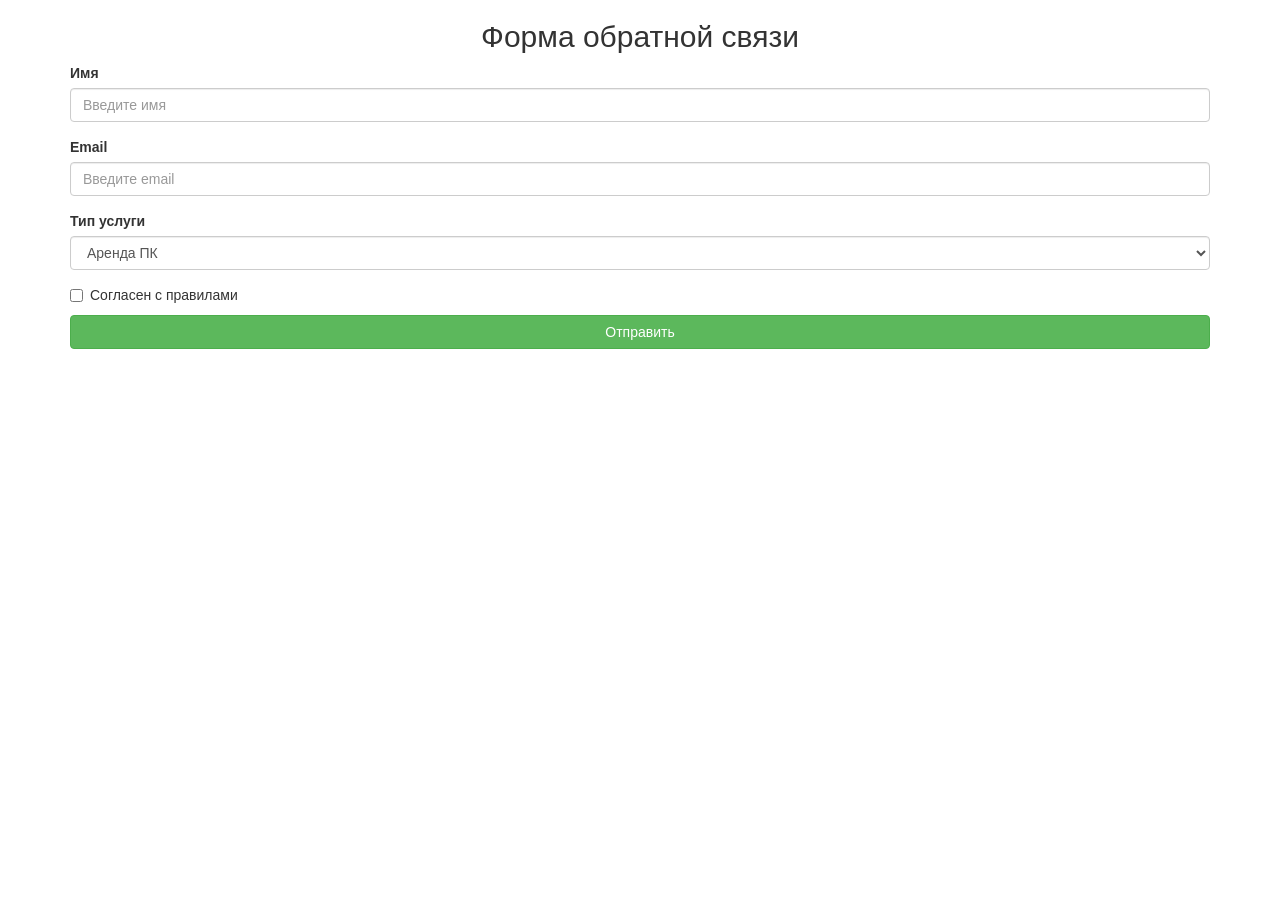
<file: 4/form.html>
<!DOCTYPE html>
<html lang="ru">
<head>
<meta charset="UTF-8">
<meta name="viewport" content="width=device-width, initial-scale=1.0">
<title>Обратная связь</title>

<link rel="stylesheet"
href="https://maxcdn.bootstrapcdn.com/bootstrap/3.4.1/css/bootstrap.min.css">
</head>

<body>

<div class="container">

<h2 class="text-center">Форма обратной связи</h2>

<form>

<div class="form-group">
<label>Имя</label>
<input type="text" class="form-control" placeholder="Введите имя">
</div>

<div class="form-group">
<label>Email</label>
<input type="email" class="form-control" placeholder="Введите email">
</div>

<div class="form-group">
<label>Тип услуги</label>
<select class="form-control">
<option>Аренда ПК</option>
<option>VIP зона</option>
<option>Турнир</option>
</select>
</div>

<div class="checkbox">
<label>
<input type="checkbox"> Согласен с правилами
</label>
</div>

<button type="submit" class="btn btn-success btn-block">
Отправить
</button>

</form>

</div>

<link rel="stylesheet" href="css/bootstrap.min.css">
<link rel="stylesheet" href="js/bootstrap.min.js">

</body>
</html>
</file>
<file: 10/css/css4.css>
@charset "UTF-8";
/* =========================
   ПЕРЕМЕННЫЕ
========================= */
/* =========================
   МИКСИНЫ
========================= */
/* =========================
   BODY
========================= */
body {
  margin: 0;
  background: url("../images/background1.png") center center no-repeat;
  background-size: cover;
  background-attachment: fixed;
  color: #ffffff;
}

/* =========================
   NAVBAR
========================= */
.navbar-inverse {
  background-color: #000;
  border-color: #00fff2;
}
.navbar-inverse .navbar-brand {
  color: #00fff2 !important;
  font-weight: bold;
}
.navbar-inverse .navbar-nav > li > a {
  color: #ffffff !important;
}
.navbar-inverse .navbar-nav > li > a:hover {
  color: #ff00c8 !important;
}

/* =========================
   ЗАГОЛОВКИ
========================= */
h1, h2 {
  color: #00fff2;
  text-shadow: 0 0 15px #00fff2;
}

/* =========================
   ИЗОБРАЖЕНИЯ
========================= */
.img-responsive {
  box-shadow: 0 0 20px #00fff2;
  border-radius: 15px;
}

/* =========================
   ПАНЕЛИ
========================= */
.panel {
  background: #111;
  border: 1px solid #00fff2;
  box-shadow: 0 0 20px #00fff2;
}
.panel .panel-heading {
  font-weight: bold;
}

/* =========================
   КНОПКИ
========================= */
.btn-primary {
  background-color: #00fff2;
  border: none;
  color: #000;
}
.btn-primary:hover {
  background-color: #ff00c8;
  color: #ffffff;
}

/* =========================
   ТАБЛИЦЫ
========================= */
.table {
  background: #111;
  color: #ffffff;
}
.table-striped > tbody > tr:nth-of-type(odd) {
  background-color: #1c1c1c;
}

/* =========================
   INPUT GROUP
========================= */
.input-group-addon {
  background: #00fff2;
  color: #000;
  border: none;
}

/* =========================
   FOOTER
========================= */
footer {
  margin-top: 40px;
  padding: 20px;
  text-align: center;
  color: #aaa;
}

/*# sourceMappingURL=css4.css.map */

/* для открытия картинки */

.image-overlay {
    position: fixed;
    top: 0;
    left: 0;

    width: 100vw;
    height: 100vh;

    background: rgba(0,0,0,0.9);

    display: flex;
    justify-content: center;
    align-items: center;

    z-index: 9999;
}

.image-overlay img {
    max-width: 90%;
    max-height: 90%;
}
</file>
<file: 11/css/css4.css>
@charset "UTF-8";
/* =========================
   ПЕРЕМЕННЫЕ
========================= */
/* =========================
   МИКСИНЫ
========================= */
/* =========================
   BODY
========================= */
body {
  margin: 0;
  background: url("../images/background1.png") center center no-repeat;
  background-size: cover;
  background-attachment: fixed;
  color: #ffffff;
}

/* =========================
   NAVBAR
========================= */
.navbar-inverse {
  background-color: #000;
  border-color: #00fff2;
}
.navbar-inverse .navbar-brand {
  color: #00fff2 !important;
  font-weight: bold;
}
.navbar-inverse .navbar-nav > li > a {
  color: #ffffff !important;
}
.navbar-inverse .navbar-nav > li > a:hover {
  color: #ff00c8 !important;
}

/* =========================
   ЗАГОЛОВКИ
========================= */
h1, h2 {
  color: #00fff2;
  text-shadow: 0 0 15px #00fff2;
}

/* =========================
   ИЗОБРАЖЕНИЯ
========================= */
.img-responsive {
  box-shadow: 0 0 20px #00fff2;
  border-radius: 15px;
}

/* =========================
   ПАНЕЛИ
========================= */
.panel {
  background: #111;
  border: 1px solid #00fff2;
  box-shadow: 0 0 20px #00fff2;
}
.panel .panel-heading {
  font-weight: bold;
}

/* =========================
   КНОПКИ
========================= */
.btn-primary {
  background-color: #00fff2;
  border: none;
  color: #000;
}
.btn-primary:hover {
  background-color: #ff00c8;
  color: #ffffff;
}

/* =========================
   ТАБЛИЦЫ
========================= */
.table {
  background: #111;
  color: #ffffff;
}
.table-striped > tbody > tr:nth-of-type(odd) {
  background-color: #1c1c1c;
}

/* =========================
   INPUT GROUP
========================= */
.input-group-addon {
  background: #00fff2;
  color: #000;
  border: none;
}

/* =========================
   FOOTER
========================= */
footer {
  margin-top: 40px;
  padding: 20px;
  text-align: center;
  color: #aaa;
}

/*# sourceMappingURL=css4.css.map */

/* для открытия картинки */

.image-overlay {
    position: fixed;
    top: 0;
    left: 0;

    width: 100vw;
    height: 100vh;

    background: rgba(0,0,0,0.9);

    display: flex;
    justify-content: center;
    align-items: center;

    z-index: 9999;
}

.image-overlay img {
    max-width: 90%;
    max-height: 90%;
}
</file>
<file: 12/css/css4.css>
@charset "UTF-8";
/* =========================
   ПЕРЕМЕННЫЕ
========================= */
/* =========================
   МИКСИНЫ
========================= */
/* =========================
   BODY
========================= */
body {
  margin: 0;
  background: url("../images/background1.png") center center no-repeat;
  background-size: cover;
  background-attachment: fixed;
  color: #ffffff;
}

/* =========================
   NAVBAR
========================= */
.navbar-inverse {
  background-color: #000;
  border-color: #00fff2;
}
.navbar-inverse .navbar-brand {
  color: #00fff2 !important;
  font-weight: bold;
}
.navbar-inverse .navbar-nav > li > a {
  color: #ffffff !important;
}
.navbar-inverse .navbar-nav > li > a:hover {
  color: #ff00c8 !important;
}

/* =========================
   ЗАГОЛОВКИ
========================= */
h1, h2 {
  color: #00fff2;
  text-shadow: 0 0 15px #00fff2;
}

/* =========================
   ИЗОБРАЖЕНИЯ
========================= */
.img-responsive {
  box-shadow: 0 0 20px #00fff2;
  border-radius: 15px;
}

/* =========================
   ПАНЕЛИ
========================= */
.panel {
  background: #111;
  border: 1px solid #00fff2;
  box-shadow: 0 0 20px #00fff2;
}
.panel .panel-heading {
  font-weight: bold;
}

/* =========================
   КНОПКИ
========================= */
.btn-primary {
  background-color: #00fff2;
  border: none;
  color: #000;
}
.btn-primary:hover {
  background-color: #ff00c8;
  color: #ffffff;
}

/* =========================
   ТАБЛИЦЫ
========================= */
.table {
  background: #111;
  color: #ffffff;
}
.table-striped > tbody > tr:nth-of-type(odd) {
  background-color: #1c1c1c;
}

/* =========================
   INPUT GROUP
========================= */
.input-group-addon {
  background: #00fff2;
  color: #000;
  border: none;
}

/* =========================
   FOOTER
========================= */
footer {
  margin-top: 40px;
  padding: 20px;
  text-align: center;
  color: #aaa;
}

/*# sourceMappingURL=css4.css.map */

/* для открытия картинки */

.image-overlay {
    position: fixed;
    top: 0;
    left: 0;

    width: 100vw;
    height: 100vh;

    background: rgba(0,0,0,0.9);

    display: flex;
    justify-content: center;
    align-items: center;

    z-index: 9999;
}

.image-overlay img {
    max-width: 90%;
    max-height: 90%;
}
</file>
<file: 13 + 14/css/css4.css>
@charset "UTF-8";
/* =========================
   ПЕРЕМЕННЫЕ
========================= */
/* =========================
   МИКСИНЫ
========================= */
/* =========================
   BODY
========================= */
body {
  margin: 0;
  background: url("../images/background1.png") center center no-repeat;
  background-size: cover;
  background-attachment: fixed;
  color: #ffffff;
}

/* =========================
   NAVBAR
========================= */
.navbar-inverse {
  background-color: #000;
  border-color: #00fff2;
}
.navbar-inverse .navbar-brand {
  color: #00fff2 !important;
  font-weight: bold;
}
.navbar-inverse .navbar-nav > li > a {
  color: #ffffff !important;
}
.navbar-inverse .navbar-nav > li > a:hover {
  color: #ff00c8 !important;
}

/* =========================
   ЗАГОЛОВКИ
========================= */
h1, h2 {
  color: #00fff2;
  text-shadow: 0 0 15px #00fff2;
}

/* =========================
   ИЗОБРАЖЕНИЯ
========================= */
.img-responsive {
  box-shadow: 0 0 20px #00fff2;
  border-radius: 15px;
}

/* =========================
   ПАНЕЛИ
========================= */
.panel {
  background: #111;
  border: 1px solid #00fff2;
  box-shadow: 0 0 20px #00fff2;
}
.panel .panel-heading {
  font-weight: bold;
}

/* =========================
   КНОПКИ
========================= */
.btn-primary {
  background-color: #00fff2;
  border: none;
  color: #000;
}
.btn-primary:hover {
  background-color: #ff00c8;
  color: #ffffff;
}

/* =========================
   ТАБЛИЦЫ
========================= */
.table {
  background: #111;
  color: #ffffff;
}
.table-striped > tbody > tr:nth-of-type(odd) {
  background-color: #1c1c1c;
}

/* =========================
   INPUT GROUP
========================= */
.input-group-addon {
  background: #00fff2;
  color: #000;
  border: none;
}

/* =========================
   FOOTER
========================= */
footer {
  margin-top: 40px;
  padding: 20px;
  text-align: center;
  color: #aaa;
}

/*# sourceMappingURL=css4.css.map */

/* для открытия картинки */

.image-overlay {
    position: fixed;
    top: 0;
    left: 0;

    width: 100vw;
    height: 100vh;

    background: rgba(0,0,0,0.9);

    display: flex;
    justify-content: center;
    align-items: center;

    z-index: 9999;
}

.image-overlay img {
    max-width: 90%;
    max-height: 90%;
}


/* =========================
   COOKIE BANNER
========================= */

#cookieBanner{

position: fixed;

bottom: -80px;   /* сначала скрыт за экраном */
left: 0;

width: 100%;

background: #111;
color: #fff;

padding: 50px;

display: flex;
justify-content: center;
align-items: center;
gap: 15px;

box-shadow: 0 -2px 15px rgba(0,255,242,0.6);

z-index: 9999;

}
</file>
<file: 3/css3.css>
/* ФОН */
body {
    margin: 0;
    font-family: Arial, sans-serif;
    color: #ffffff;
    background-image: url("images/background.png");
    background-size: cover;
    background-position: center;
    background-attachment: fixed;
}


.menu {
    list-style: none;      /* убрать маркеры */
    padding: 0;
    margin: 0;
}

.menu li {

    display: inline;       /* элементы в одну строку */
    margin-right: 25px;    /* расстояние между пунктами */
}

.menu a {

    text-decoration: underline;  /* подчёркнутый текст */
    color: #00fff2;              /* цвет */
    font-weight: bold;
}

.menu a:hover {
    color: #ff00c8;              /* цвет при наведении */
}

/* Контейнер */
.container {
    width: 80%;
    margin: auto;
    padding: 20px;
    background: rgba(0, 0, 0, 0.75);
    border-radius: 15px;
}

/* Заголовок */
h1 {
    text-align: center;
    color: #00fff2;
    text-shadow: 0 0 15px #00fff2;
}

/* ABSOLUTE */
.logo {
    position: absolute;
    top: 20px;
    right: 20px;
    background: #00fff2;
    color: black;
    padding: 10px 20px;
    font-weight: bold;
    border-radius: 10px;
}

/* FIXED */
.to-top {
    position: fixed;
    bottom: 20px;
    right: 20px;
    background: #ff00c8;
    padding: 12px;
    color: white;
    text-decoration: none;
    border-radius: 50%;
    box-shadow: 0 0 15px #ff00c8;
}


/* RELATIVE + ABSOLUTE */
/*относительным позиционированием*/

.about-box {
    position: relative;
    background: #111;
    padding: 20px;
    border-radius: 10px;
    margin-bottom: 20px;
}

.badge {
    position: absolute;
    top: 10px;
    right: 10px;
    background: red;
    padding: 5px 10px;
    border-radius: 5px;
}

/* Картинки */
.main-img {
    width: 100%;
    max-width: 600px;
    display: block;
    margin: 20px auto;
    border-radius: 15px;
    box-shadow: 0 0 20px #00fff2;
}

/* FLOAT — колонки */
.col {
    float: left;
    width: 30%;
    margin: 1.5%;
    background: #1c1c1c;
    padding: 20px;
    text-align: center;
    border-radius: 10px;
    box-shadow: 0 0 10px #00fff2;
}

/* FLOAT — игры */
.coll {

    width: 20%;
    margin: 1.5%;
    background: #1c1c1c;
    padding: 15px;
    text-align: center;
    border-radius: 15px;
    box-shadow: 0 0 10px #00fff2;
}

/* CLEAR */
.clear-block {
    clear: both;
    padding: 20px;
    margin-top: 20px;
}

/* Footer */
footer {
    text-align: center;
    margin-top: 40px;
    color: #aaa;
}

/* Оборудование — текст слева, фото справа */
.equipment-box {
    display: flex;
    align-items: center;
    justify-content: space-between;
    gap: 40px;
    margin: 20px 0;
}

.equipment-text {
    width: 50%;
}

.equipment-image {
    width: 50%;
}

.equipment-image img {
    width: 100%;
    border-radius: 15px;
    box-shadow: 0 0 20px #00fff2;
}
</file>
